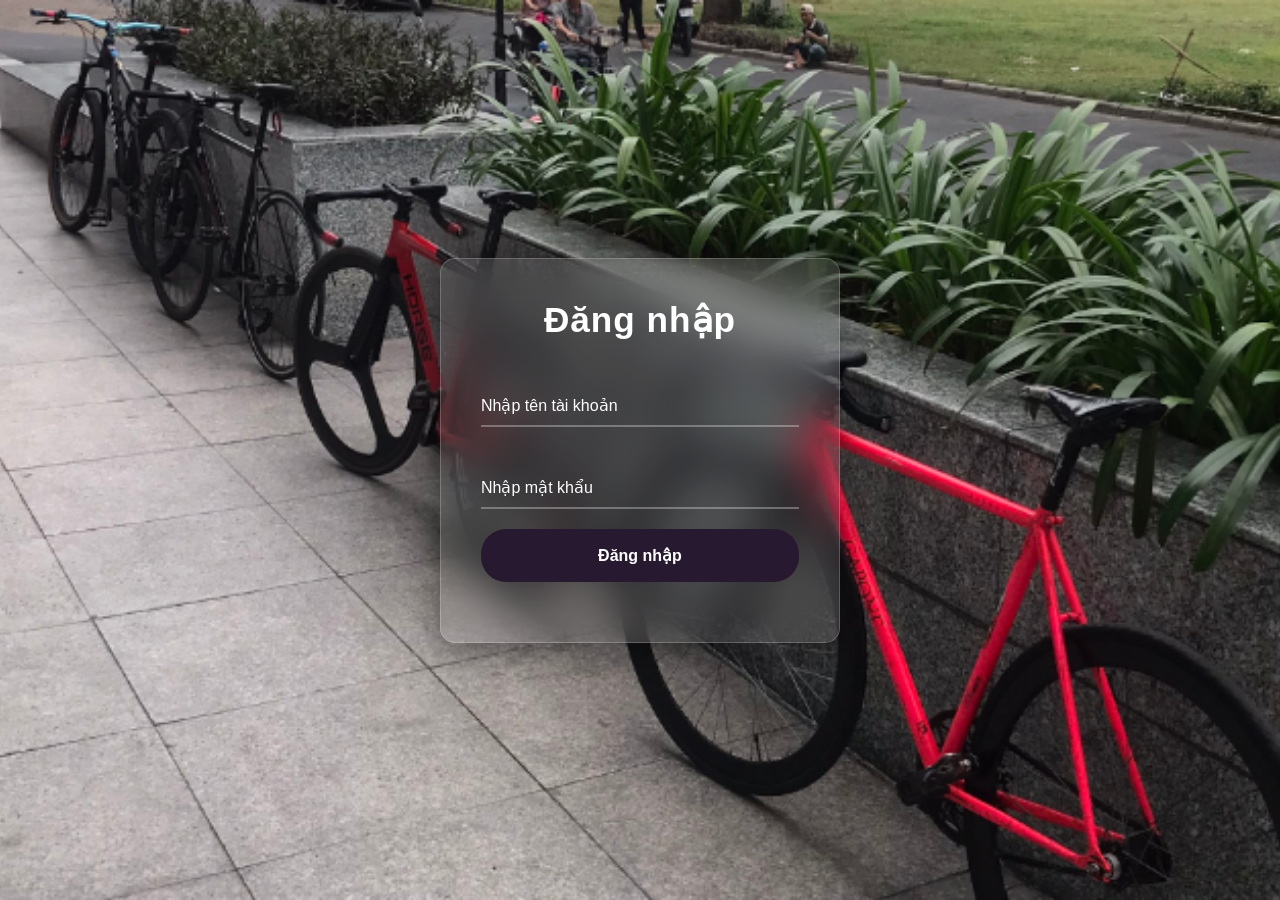
<file: dangnhap.html>
<!DOCTYPE html>
<html>
<head>
  <meta charset="UTF-8">
  <meta name="viewport" content="width=device-width, initial-scale=1.0">
  <title>Đăng nhập</title>
  <style>    #error-message {
    margin-top: 10px;
    color: lightred;
  }
  #success-message {
    margin-top: 10px;
    color: lightgreen;
  </style>
  <link rel="stylesheet" href="loginstyle.css">
</head>

<body>
  <div class="wrapper">
    <form id="loginForm" action="#">
      <h2>Đăng nhập</h2>
      <div class="input-field">
        <input type="text" id="username" required>
        <label>Nhập tên tài khoản</label>
      </div>
      <div class="input-field">
        <input type="password" id="password" required>
        <label>Nhập mật khẩu</label>
      </div>
      <button type="submit" id="ok" name="ok">Đăng nhập</button>
      <div id="error-message"></div>
      <div id="success-message"></div>
    </form>
  </div>
  <script src="scripts.js"></script>
</body>
</html>
</file>
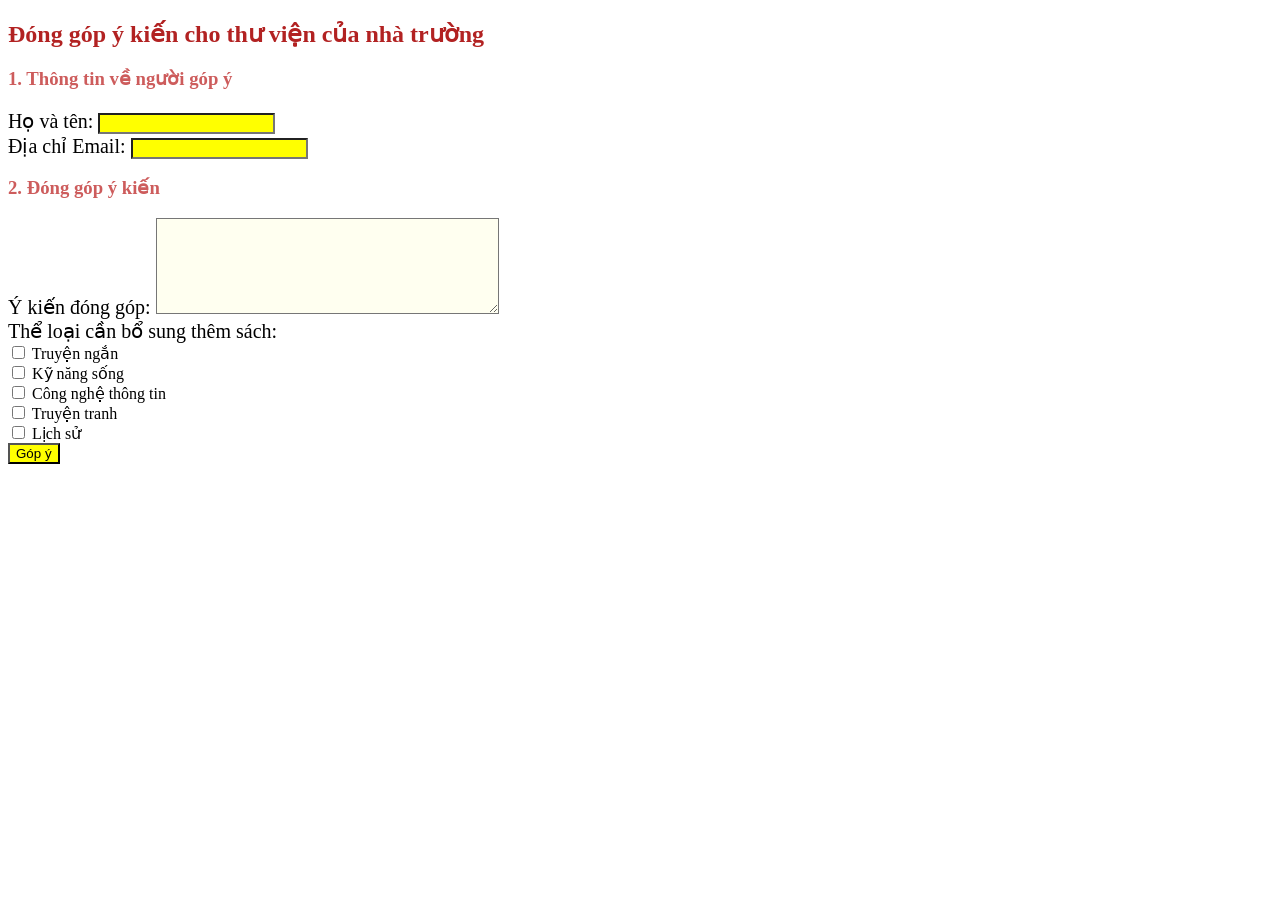
<file: contents/Bai7-NV1.html>
<!DOCTYPE html>
<html>
<head>
    <meta charset="utf-8">
    <title>Nhiệm vụ 1</title>
    <link href="style.css" rel="stylesheet">
</head>
<body>
    <form action="Bai7-NV3.html" method="GET">
        <h2>Đóng góp ý kiến cho thư viện của nhà trường</h2>
        <h3>1. Thông tin về người góp ý</h3>
        <label>Họ và tên: <input type="text" name="txtName"></label><br>
        <label>Địa chỉ Email: <input type="email" name="txtEmail"></label>
        <h3>2. Đóng góp ý kiến</h3>
        <label>Ý kiến đóng góp: <textarea name="txtComments" rows="6" cols="40"></textarea></label><br>
        <label>Thể loại cần bổ sung thêm sách:</label><br>
        <input type="checkbox" name="chkTruyenNgan" value="Truyện ngắn"> Truyện ngắn<br>
        <input type="checkbox" name="chkKyNang" value="Kỹ năng sống"> Kỹ năng sống<br>
        <input type="checkbox" name="chkCNTT" value="Công nghệ thông tin"> Công nghệ thông tin<br>
        <input type="checkbox" name="chkTruyenTranh" value="Truyện tranh"> Truyện tranh<br>
        <input type="checkbox" name="chkLichSu" value="Lịch sử"> Lịch sử<br>
        <input type="submit" name="cmd" value="Góp ý">
    </form>
</body>
</html>
</file>
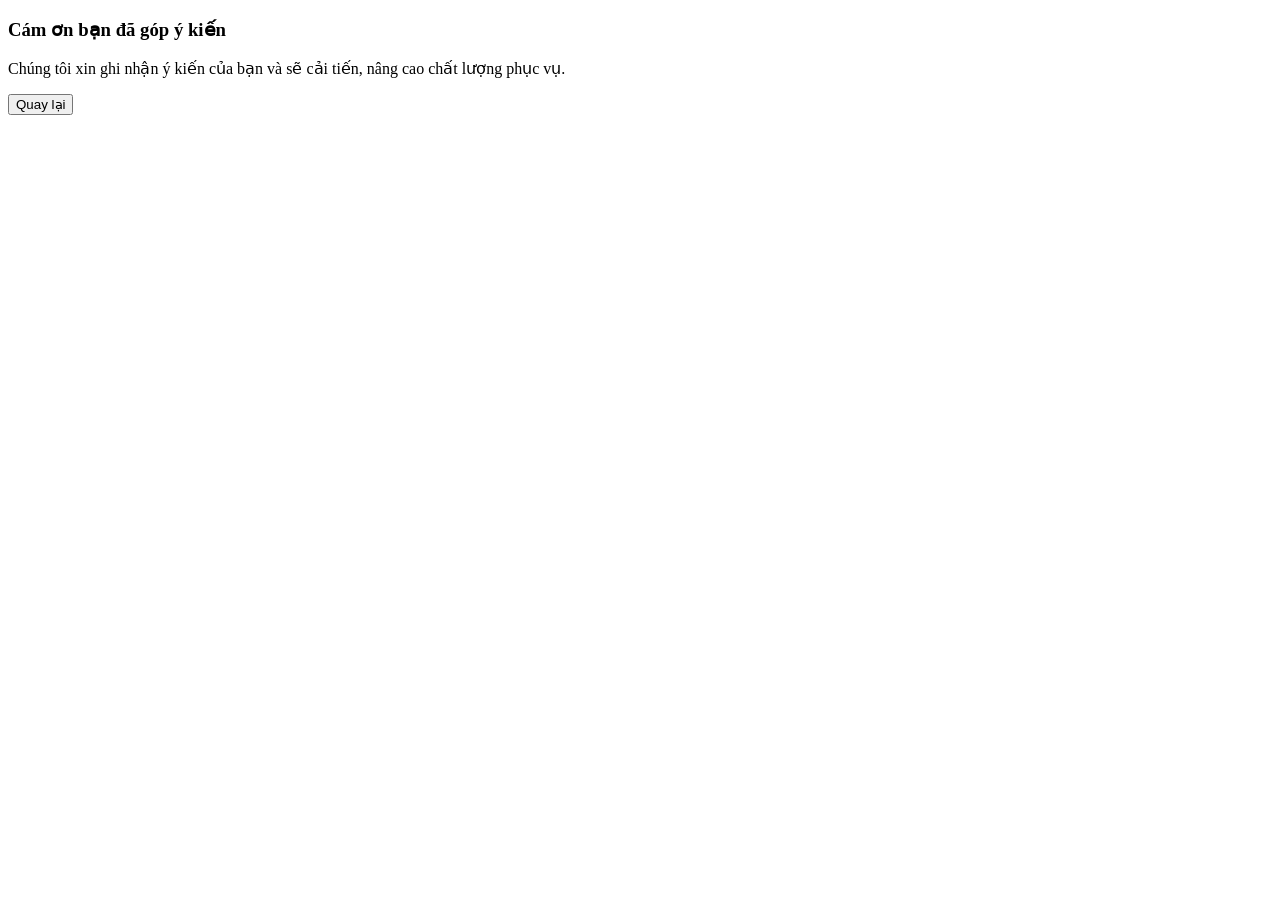
<file: contents/Bai7-NV3.html>
<!DOCTYPE html>
<html>
<head>
    <meta charset="utf-8">
    <title>Phản hồi</title>
</head>
<body>
    <form action="Bai7-NV1.html" method="GET">
        <h3>Cám ơn bạn đã góp ý kiến</h3>
        <p>Chúng tôi xin ghi nhận ý kiến của bạn và sẽ cải tiến, nâng cao chất lượng phục vụ.</p>
        <input type="submit" name="cmd" value="Quay lại">
    </form>
</body>
</html>
</file>
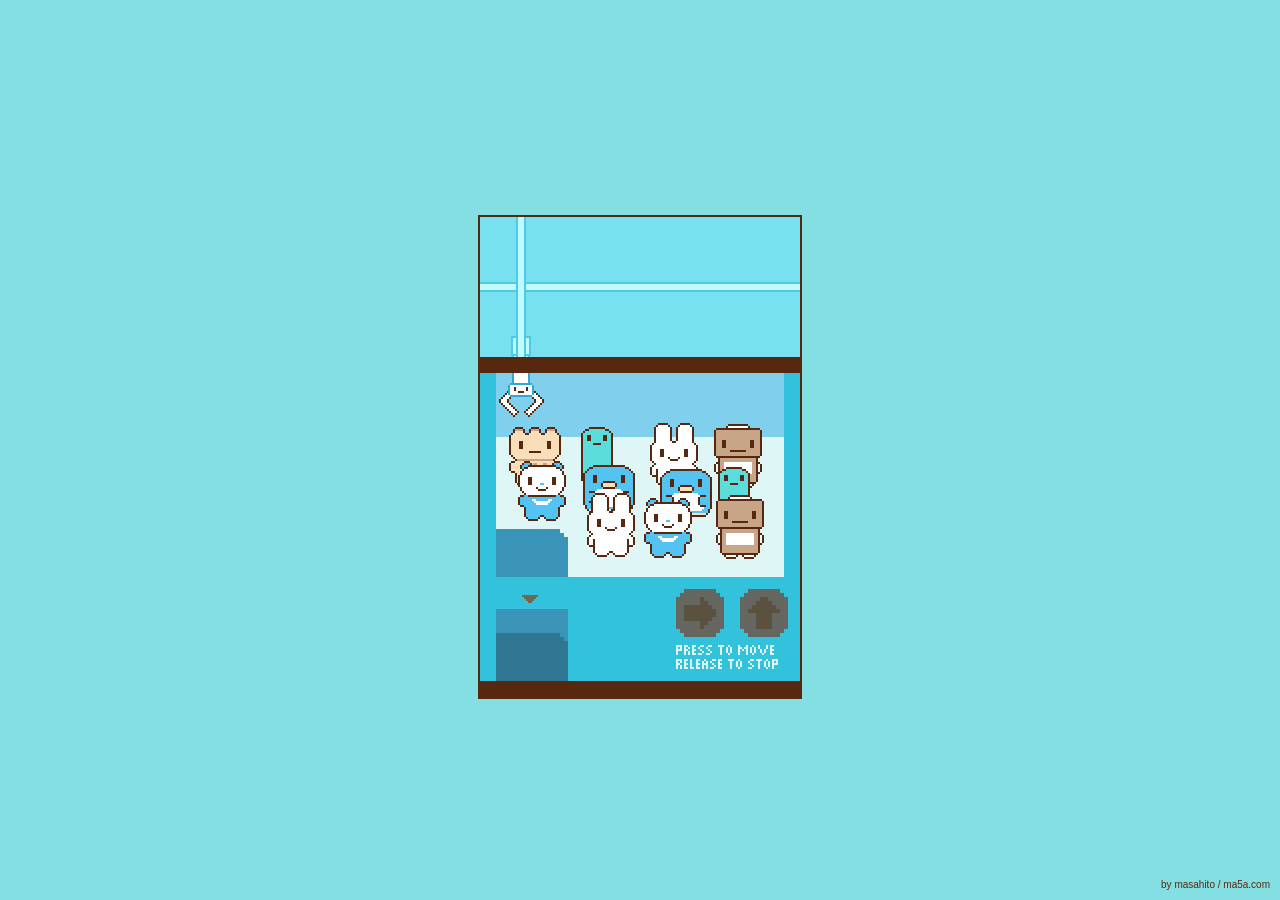
<file: contents/game.html>
<!DOCTYPE html>
<html lang="en">
  <head>
    <meta charset="UTF-8">
    <meta name="viewport" content="width=device-width, initial-scale=1.0">
    <link rel="stylesheet" href="claw-machine.css">
    <title>Claw Machine</title>
  </head>
  <body>
    <div class="wrapper">
      <div class="collection-box pix"></div>
      <div class="claw-machine">
        <div class="box pix">
          <div class="machine-top pix">
            <div class="arm-joint pix">
              <div class="arm pix">
                <div class="claws pix"></div>
              </div>
            </div>
            <div class="rail hori pix"></div>
            <div class="rail vert pix"></div>
          </div>
          <div class="machine-bottom pix">
            <div class="collection-point pix"></div>
          </div>
        </div>
        <div class="control pix">
          <div class="cover left"></div>
          <button class="hori-btn pix"></button>
          <button class="vert-btn pix"></button>
          <div class="cover right">
            <div class="instruction pix"></div>
          </div>
          <div class="cover bottom"></div>
          <div class="cover top">
            <div class="collection-arrow pix"></div>
          </div>
          <div class="collection-point pix"></div>
        </div>
      </div>
    </div>
    <div class="sign">
      by masahito / <a href="http://www.ma5a.com/">ma5a.com</a>
    </div>

    <script src="claw-machine.js"></script>
  </body>
</html>
</file>
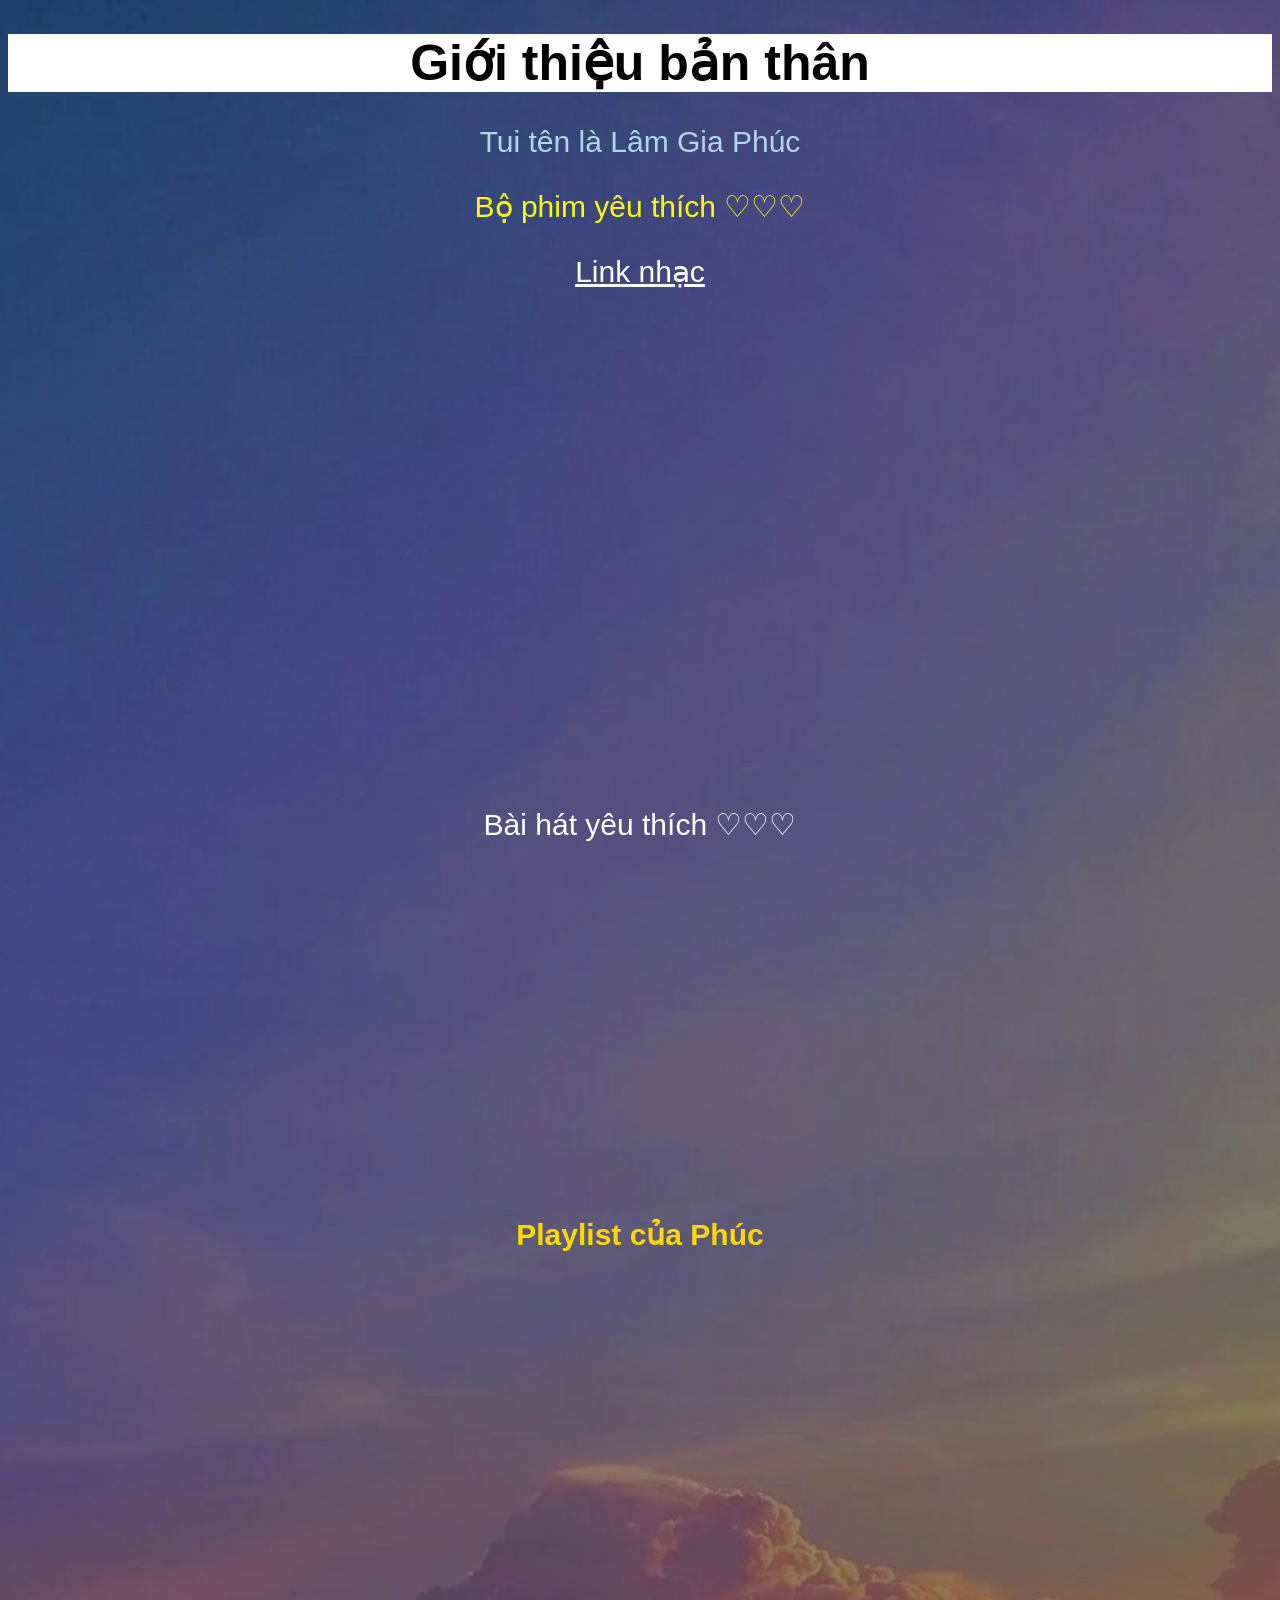
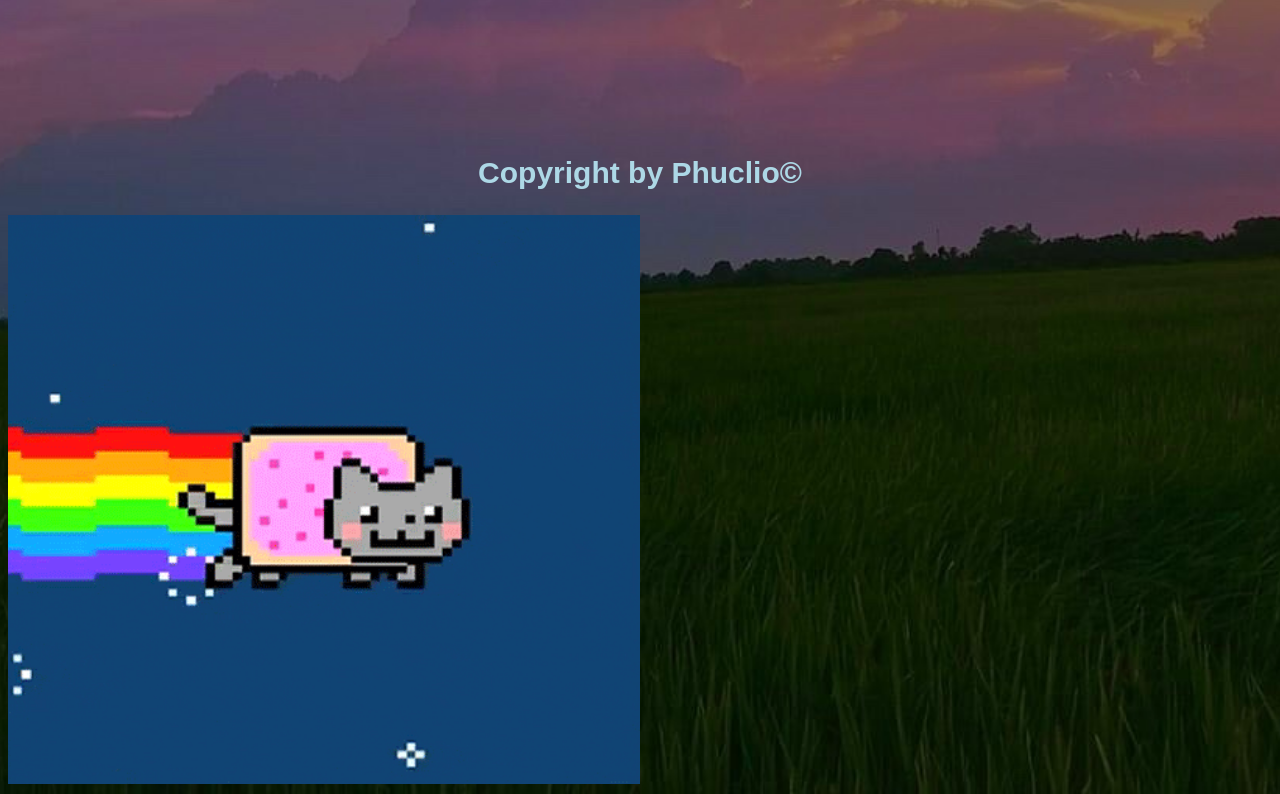
<file: contents/gioithieu.html>
<!DOCTYPE html>
<html>
<head>
  <meta charset="utf-8">
  <meta name="viewport" content="width=device-width">
  <title>replit</title>
</head>

<style>
    @keyframes colorChange {
      0% { color: red; }
      20% { color: lightcoral; }
      30% { color: limegreen; }
      40% { color: gold; }
      50% { color: lightblue; }
      60% { color: blue; }
      70% { color: yellow; }
      80% { color: purple; }
      90% { color: navy; }
      100% { color: green; }
    }

    h1 {
    animation: colorChange 3s infinite;   
    font-size: 50px;
    text-align: center;
    background-color: white;
    background-size: cover;
    line-height: ;
    font-family: 'Segoe UI', Tahoma, Geneva, Verdana, sans-serif;
    font-style: bold, italic;
  }

</style>
</head>
  <style>
    a {    
      font-size: 30px;
      text-align: center; 
      font-family: 'Segoe UI', Tahoma, Geneva, Verdana, sans-serif;
      color: white;
      }
</style>
</head>
  <style>
    p {    
      font-size: 30px;
      text-align: center; 
      line-height: 0,5cm;
      font-family: 'Segoe UI', Tahoma, Geneva, Verdana, sans-serif;
      color: hotpink;
      }
</style>
<h1>Giới thiệu bản thân</h1>
<p style="color: lightblue;">Tui tên là Lâm Gia Phúc</p>
<p style="color: yellow;"> Bộ phim yêu thích ♡♡♡</p>
<a href="https://www.youtube.com/watch?v=dQw4w9WgXcQ"target="_blank"><center>Link nhạc</center></a>
<br>
<div style="display: flex; justify-content: space-between; margin: 1cm 0.5cm; margin-left: -20px; margin-right: -20px;"> 
    <iframe src="https://www.youtube.com/embed/U-l4ya3ejko?si=n7wg0VI_BZkPfiSc" width="100%" height="360" frameborder="0"></iframe>
    <iframe src="https://www.youtube.com/embed/RneMEagAkcE?si=UhgVh7gZM16FVPdK"width="100%" height="360" frameborder="0"></iframe>
</div>
<br>
<p style="color: white;">Bài hát yêu thích ♡♡♡</p>
<iframe width="100%" height="300" scrolling="no" frameborder="no" allow="autoplay" src="https://w.soundcloud.com/player/?url=https%3A//api.soundcloud.com/tracks/1934224379&color=%2300bcff&auto_play=false&hide_related=false&show_comments=true&show_user=true&show_reposts=false&show_teaser=true&visual=true"></iframe><div style="font-size: 10px; color: #cccccc;line-break: anywhere;word-break: normal;overflow: hidden;white-space: nowrap;text-overflow: ellipsis; font-family: Interstate,Lucida Grande,Lucida Sans Unicode,Lucida Sans,Garuda,Verdana,Tahoma,sans-serif;font-weight: 100;"></iframe>
<br>
<style>
  h3 {    
    font-size: 30px;
    text-align: center; 
    color: gold;
    font-family: 'Segoe UI', Tahoma, Geneva, Verdana, sans-serif;
    }
</style>
<h3>Playlist của Phúc</h3>
<br>
<div style="display: flex; justify-content: space-between; margin: 1cm 0.5cm; margin-left: -10px; margin-right: -10px;"> 
  <iframe src="https://open.spotify.com/embed/playlist/37i9dQZF1EIVxOHBJEPPbR?utm_source=generator" width="50%" height="352" frameBorder="0" allowfullscreen="" allow="autoplay; clipboard-write; encrypted-media; fullscreen; picture-in-picture" loading="lazy"></iframe>
    <iframe src="https://open.spotify.com/embed/playlist/4gtmfgvg4SnNvus0i7QN9V?utm_source=generator" width="50%" height="352" frameBorder="0" allowfullscreen="" allow="autoplay; clipboard-write; encrypted-media; fullscreen; picture-in-picture" loading="lazy"></iframe>
</div>
<style>
  h2 {    
    font-size: 30px;
    text-align: center; 
    color: lightblue;
    font-family: 'Segoe UI', Tahoma, Geneva, Verdana, sans-serif;
  }
</style>
<br>
<h2>Copyright by Phuclio©</h2>
<img  width="50%" height="50%" src="picture/giphy.gif">
<style>
    body{
      background-image:url("picture/backgroud.jpg");
      background-size: cover;
      background-repeat: no-repeat;
      background-position: center;
    }
</style>
</file>
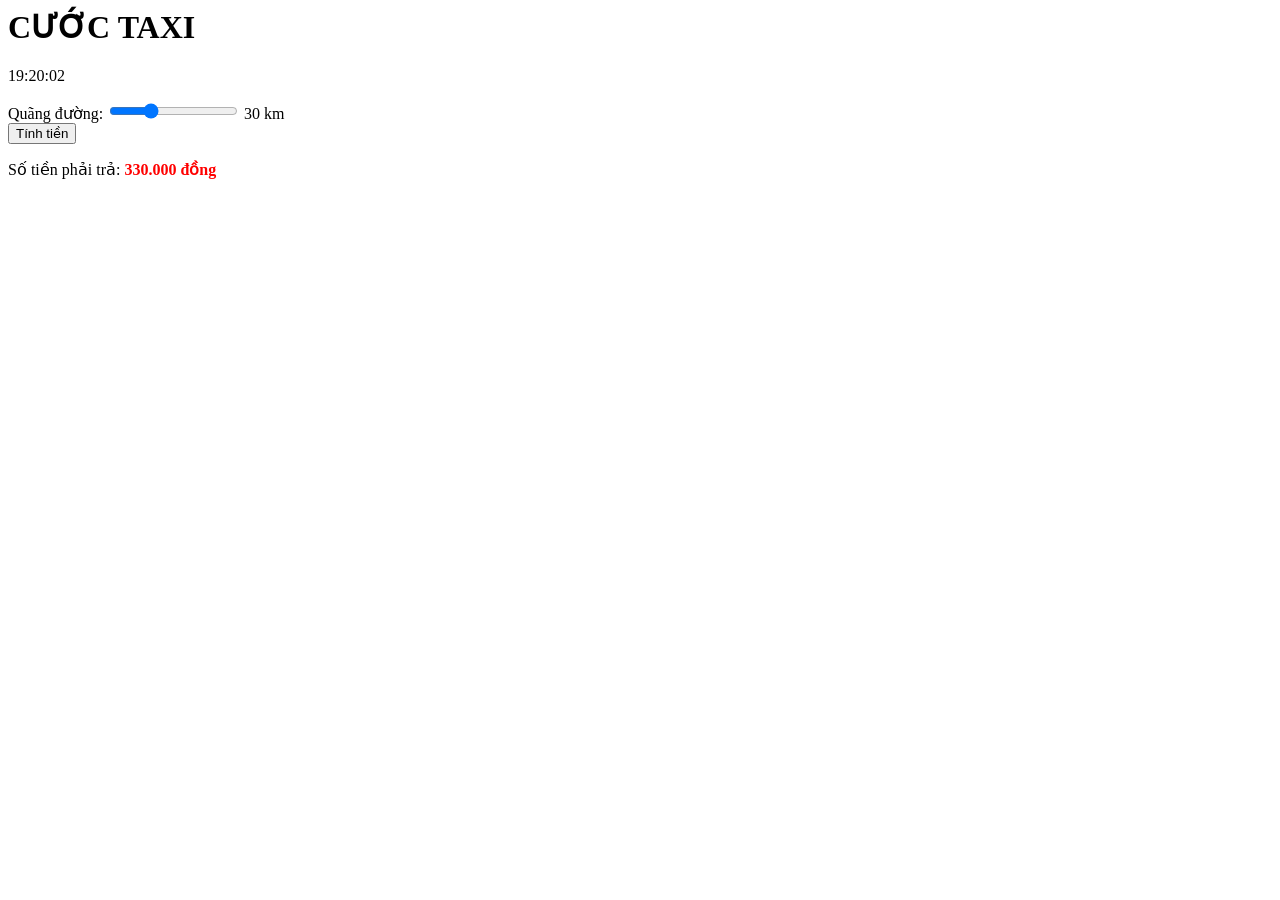
<file: contents/taxi.html>
<html>
<head>
  <title>Tính Tiền Taxi</title>
</head>
<body>
  <h1>CƯỚC TAXI</h1>
  <p id="time"></p>
  <div>
    Quãng đường:
    <input type="range" id="distance" min="0" max="100" value="30">
    <span id="distance-value">30 km</span>
  </div>
  <button onclick="calculateFare()">Tính tiền</button>
  <p>Số tiền phải trả: <span style="color: red; font-weight: bold;" id="fare">330.000 đồng</span></p>

  <script>
    function updateTime() {
      const now = new Date();
      const timeString = now.toLocaleTimeString('vi-VN');
      document.getElementById('time').textContent = timeString;
    }

    setInterval(updateTime, 1000);

    function calculateFare() {
      const distance = document.getElementById('distance').value;
      const distanceValueElement = document.getElementById('distance-value');
      distanceValueElement.textContent = distance + ' km';

      let fare = 0;
      if (distance <= 30) {
        fare = distance * 11000;
      } else {
        fare = 30 * 11000 + (distance - 30) * 9500;
      }

      const fareElement = document.getElementById('fare');
      fareElement.textContent = fare.toLocaleString('vi-VN') + ' đồng';
    }
  </script>
</body>
</html>
</file>
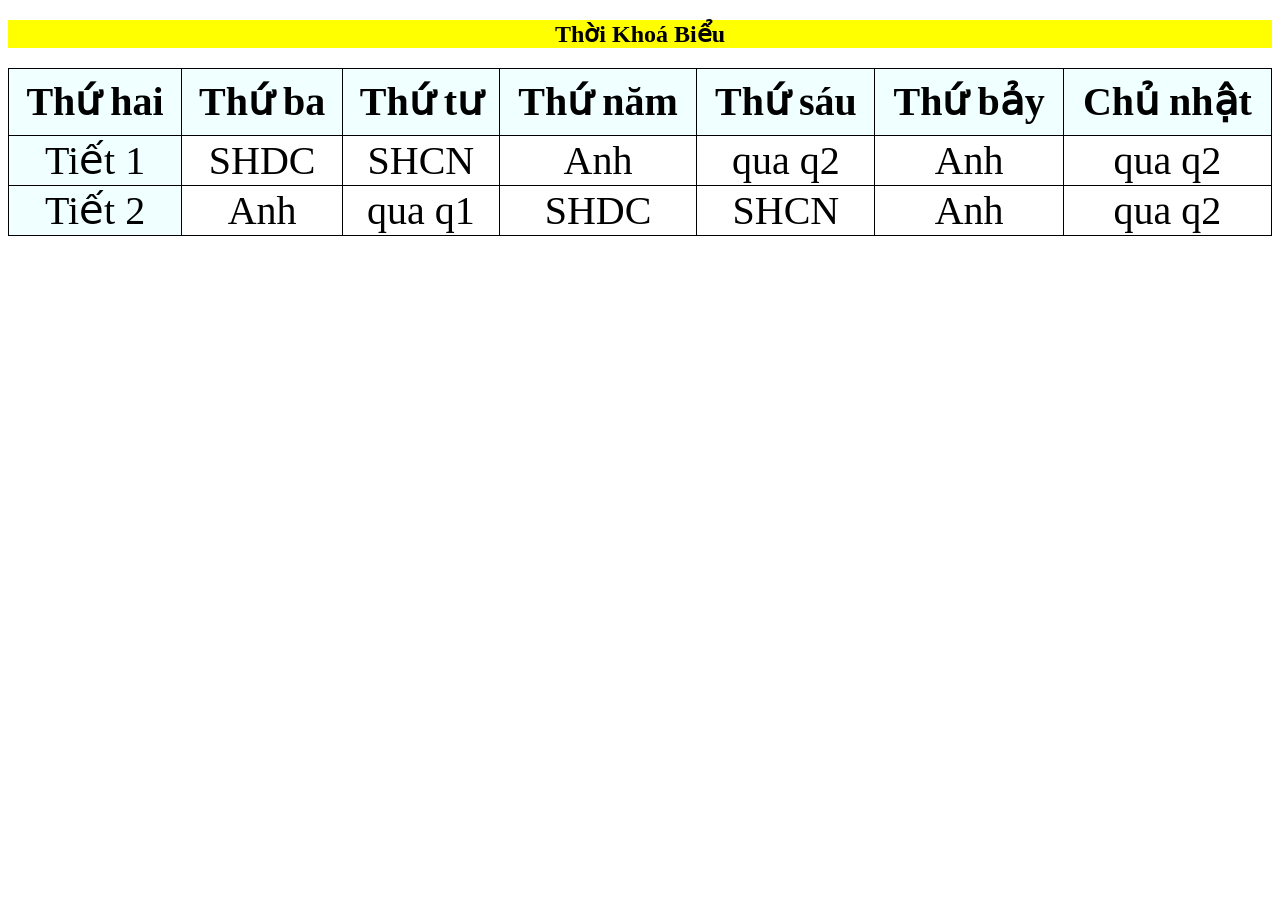
<file: contents/tkb.html>
<!DOCTYPE html>
<html>
<head>
<style>
table, th, td {
  border: 1px solid black;
  border-collapse: collapse;
  text-align: center;
  font-size: 40px;
}

th {
  background-color: azure;
  color: black;
  padding: 0.25cm;
}

  th:first-child, td:first-child {
    background-color: azure;
  }
</style>
</head>
<body>
  <h2 style= "color: black; background-color: yellow; padding: 0,25cm; text-align: center ">Thời Khoá Biểu</h2>
<table border="1" width="100%" style="font-size: 40px;">
    <tr>
      <th> Thứ hai </th>
      <th> Thứ ba </th>
      <th> Thứ tư</th>
      <th> Thứ năm</th>
      <th> Thứ sáu</th>
      <th> Thứ bảy</th>
      <th> Chủ nhật</th>
        </tr>
   <td> Tiết 1</td>
    <td> SHDC</td>
    <td> SHCN</td>
    <td> Anh </td>
    <td> qua q2</td>
    <td> Anh </td>
    <td> qua q2</td>
  
  </tr>
  <tr>
    <td>Tiết 2</td>
    <td> Anh </td>
    <td> qua q1</td>
    <td> SHDC</td>
    <td> SHCN</td>
    <td> Anh </td>
    <td> qua q2</td>
  </tr>
  </table>
</body>
</html>
</file>
<file: loginstyle.css>
* {
  margin: 0;
  padding: 0;
  box-sizing: border-box;
  font-family: "Open Sans", sans-serif;
}

body {
  display: flex;
  align-items: center;
  justify-content: center;
  min-height: 100vh;
  width: 100%;
  padding: 0 10px;
  background: linear-gradient(135deg, #ff9a9e 0%, #fad0c4 100%);
}

body::before {
  content: "";
  position: absolute;
  width: 100%;
  height: 100%;
  background: url("background.png"), #000;
  background-position: center;
  background-size: cover;
  z-index: -1;
}

.wrapper {
  width: 400px;
  border-radius: 15px;
  padding: 40px;
  text-align: center;
  background: rgba(255, 255, 255, 0.1);
  border: 1px solid rgba(255, 255, 255, 0.2);
  backdrop-filter: blur(20px);
  -webkit-backdrop-filter: blur(20px);
  box-shadow: 0 8px 32px rgba(0, 0, 0, 0.37);
  transition: all 0.3s ease;
}

.wrapper:hover {
  box-shadow: 0 12px 48px rgba(0, 0, 0, 0.5);
}

form {
  display: flex;
  flex-direction: column;
}

h2 {
  font-size: 2.2rem;
  margin-bottom: 25px;
  color: #ffffff;
  letter-spacing: 1px;
}

.input-field {
  position: relative;
  border-bottom: 2px solid rgba(255, 255, 255, 0.3);
  margin: 20px 0;
}

.input-field label {
  position: absolute;
  top: 50%;
  left: 0;
  transform: translateY(-50%);
  color: #ffffff;
  font-size: 16px;
  pointer-events: none;
  transition: 0.3s ease;
}

.input-field input {
  width: 100%;
  height: 40px;
  background: transparent;
  border: none;
  outline: none;
  font-size: 16px;
  color: #ffffff;
  padding: 0 10px;
}

.input-field input:focus~label,
.input-field input:valid~label {
  font-size: 0.9rem;
  top: 10px;
  transform: translateY(-150%);
  color: #ffdde1;
}

.forget {
  display: flex;
  align-items: center;
  justify-content: space-between;
  margin: 25px 0 35px 0;
  color: #ffffff;
}

#remember {
  accent-color: #ffdde1;
}

.forget label {
  display: flex;
  align-items: center;
}

.forget label p {
  margin-left: 8px;
}

.wrapper a {
  color: #ffdde1;
  text-decoration: none;
}

.wrapper a:hover {
  text-decoration: underline;
}

button {
  background-color: #271930;
 color: #ffffff;
  font-weight: 600;
  border: none;
  padding: 15px 20px;
  cursor: pointer;
  border-radius: 25px;
  font-size: 16px;
  border: 2px solid transparent;
  transition: all 0.3s ease;
}

button:hover {
  color: #000000;
  background: rgba(255, 255, 255, 0.2);
  border-color: #ffffff;
}

.register {
  text-align: center;
  margin-top: 30px;
  color: #ffffff;
}
</file>
<file: contents/style.css>
h2 {color: firebrick; font-family: Verdana;} 
h3 {color: indianred;} 
label {font-size: 20px;} 
input {background-color: yellow;} 
textarea {background-color: ivory;}
</file>
<file: contents/claw-machine.css>
*,
::before,
::after {
  box-sizing: border-box;
}

body {
  padding: 0;
  margin: 0;
  font-family: sans-serif;
  background-color: #84dfe2;
  --brown: #57280f;
  --blue: #33a5da;
  --dark-blue: #3a94b7;
  --machine-color: #32c2db;
  --machine-width: 160px;
  --m: 2;
}

.wrapper {
  display: flex;
  justify-content: center;
  align-items: center;
  height: 100vh;
  min-height: 600px;
  flex-direction: column;
}

.pix,
.pix::before,
.pix::after {
  width: calc(var(--w) * var(--m));
  height: calc(var(--h) * var(--m));
  image-rendering: pixelated;
  background-size: calc(var(--w) * var(--m)) calc(var(--h) * var(--m));
}

.pix::before,
.pix::after {
  position: absolute;
  content: '';
}

.claw-machine {
  display: flex;
  flex-direction: column;
  border: 2px solid var(--brown);
  overflow: hidden;
}

.collection-box {
  --h: 32px;
  width: calc(var(--m) * var(--machine-width));
  margin: calc(var(--m) * var(--h) * -1 - 10px) 0 24px;
  display: flex;
  align-items: bottom;
  justify-content: start;
}

.collection-box .toy-wrapper {
  position: relative;
  width: calc(100% / 6);
  display: flex;
  align-items: end;
  justify-content: center;
}

.collection-box .toy-wrapper .toy::after {
  top: auto;
  bottom: 0;
}

.toy-wrapper.squeeze-in {
  width: 0;
  animation: squeeze-in forwards 0.4s;
  animation-delay: 1.4s;
}

@keyframes squeeze-in {
  0% {
    width: 0;
  }
  100% {
    width: calc(100% / 6);
  }
}

@keyframes show-toy-2 {
  0% {
    opacity: 0;
    transform: translateY(-100vh);
  }
  100% {
    opacity: 1;
    transform: translateY(0);
  }
}

.toy-wrapper .toy {
  opacity: 0;
  transform: translateY(-100vh);
  animation: forwards show-toy-2 0.8s;
  animation-delay: 1s;
}

.claw-machine.show-overlay::after {
  content: '';
  position: absolute;
  width: 100%;
  height: 100%;
  left: 0;
  top: 0;
  background-color: var(--machine-color);
  opacity: 0.6;
  z-index: 6;
  pointer-events: none;
}

.box {
  position: relative;
  background-color: #7fcfed;
  --w: var(--machine-width);
  --h: 180px;
}

.box::before {
  background-color: var(--brown);
  top: calc(70px * var(--m));
  width: 100%;
  height: calc(var(--m) * 8px);
  z-index: 5;
}

.box::after {
  background-color: var(--machine-color);
  top: calc(70px * var(--m));
  right: 0px;
  width: calc(var(--m) * 8px);
  height: calc(var(--m) * 170px);
  z-index: 2;
}

.machine-top,
.machine-bottom {
  position: absolute;
  width: 100%;
  --h: 70px;
  height: calc(var(--h) * var(--m));
}

.machine-top {
  top: 0;
  display: flex;
  align-items: center;
  z-index: 1;
}

.machine-top::after {
  content: '';
  top: 0;
  left: 0;
  width: 100%;
  height: 100%;
  background-color: #70f7f372;
}

.machine-bottom {
  bottom: 0;
  background-color: #def7f6;
}

.collection-point {
  position: absolute;
  bottom: 0;
  background-image: url([data-uri]);
  --w: 44px;
  --h: 24px;
  /* z-index: 2; */
  z-index: 0;
}

.rail {
  top: 0;
  left: 0;
  transition: 0.3s;
  border: solid var(--blue);
}

.rail.hori {
  --h: 5px;
  width: 100%;
  background-color: #fff;
  border-width: 2px 0;
}

.rail.vert {
  position: absolute;
  --h: 70px;
  --w: 5px;
  background-color: #fff;
  border-width: 0 2px;
}

.arm-joint {
  position: absolute;
  top: 0;
  left: 0;
  --w: 5px;
  --h: 5px;
  transition: 0.3s;
  z-index: -1;
}

.arm-joint::after {
  position: absolute;
  border: solid var(--blue) 2px;
  background-color: #fff;
  --w: 10px;
  --h: 10px;
  top: calc(var(--m) * var(--h) * -0.25);
  left: calc(var(--m) * var(--w) * -0.25);
}

.arm::after {
  position: absolute;
  --w: 13px;
  --h: 7px;
  bottom: calc(var(--m) * -1px);
  left: calc(var(--m) * -3px);
  background-image: url([data-uri]);
}

.arm.missed::after {
  background-image: url([data-uri]);
}

.control {
  position: relative;
  --h: 60px;
  width: 100%;
  text-align: right;
  background-color: var(--dark-blue);
}

.cover {
  position: absolute;
  background-color: var(--machine-color);
  --top-size: calc(var(--m) * 20px);
  --bottom-size: calc(var(--m) * 10px);
  z-index: 4;
}

.top {
  top: 0;
  width: 100%;
  height: calc(var(--m) * 16px);
}

.collection-arrow {
  position: absolute;
  left: calc(var(--m) * 21px);
  top: calc(var(--m) * 9px);
  --w: 8px;
  --h: 4px;
  background-image: url([data-uri]);
  filter: sepia(1) brightness(0.5);
}

.bottom {
  bottom: 0px;
  width: 100%;
  height: calc(var(--m) * 8px);
  background-color: var(--brown);
}

.left {
  bottom: 0px;
  left: 0px;
  height: calc(var(--m) * 170px);
  width: calc(var(--m) * 8px);
}

.right {
  top: 0;
  right: 0px;
  height: 100%;
  width: calc(var(--m) * 116px);
}

.instruction {
  position: absolute;
  --w: 51px;
  --h: 12px;
  background-image: url([data-uri]);
  top: calc(var(--m) * 34px);
  right: calc(var(--m) * 11px);
}

.arm {
  position: absolute;
  --w: 7px;
  --h: 28px;
  background-color: #fff;
  box-shadow: 0 0 0 2px var(--blue);
  transition: 0.3s;
  margin-top: calc(var(--m) * -1px);
  margin-left: calc(var(--m) * -1px);
}

.claws {
  position: absolute;
  --w: 3px;
  --h: 10px;
  bottom: calc(var(--m) * -5px);
  left: calc(var(--m) * 2.5px);
}

.claws::before,
.claws::after {
  top: 0;
  --w: 10px;
  --h: 16px;
  transition: 0.2s;
}

.claws::before {
  left: calc(var(--m) * -10px);
  background-image: url([data-uri]);
  --close-angle: 45deg;
  transform-origin: top right;
}

.claws::after {
  left: calc(var(--m) * 2.5px);
  background-image: url([data-uri]);
  --close-angle: -45deg;
  transform-origin: top left;
}

.arm.open .claws::before,
.arm.open .claws::after {
  rotate: var(--close-angle);
}

.arm-joint::before {
  --w: 20px;
  --h: 16px;
  transform: scale(var(--scale));
  margin-left: -15px;
  margin-top: var(--shadow-pos);
  background-image: url([data-uri]);
  background-image: url([data-uri]);
  z-index: -1;
  opacity: 0.5;
}

button {
  position: relative;
  z-index: 5;
  --w: 24px;
  --h: 24px;
  margin: 12px 12px 0 0;
  border: 0;
  background-color: transparent;
  background-image: url([data-uri]);
  filter: sepia(1) brightness(0.4);
  pointer-events: none;
  cursor: pointer;
}

.hori-btn {
  transform: rotate(90deg);
}

.active {
  animation: pulse infinite 1s;
  pointer-events: all;
}

@keyframes pulse {
  0%,
  100% {
    filter: sepia(0);
  }
  50% {
    filter: sepia(1);
  }
}

.toy.display {
  transform: scale(3);
  animation: forwards show-toy-1 0.8s;
  animation-delay: 1s;
}

.toy {
  position: absolute;
  transition: transform 1s, left 0.3s, top 0.3s;
  --m: 2;
  --w: 20px;
  --h: 27px;
  transform: rotate(var(--rotate-angle));
  pointer-events: none;
}

.toy::after {
  content: '';
}

.toy.bear::after {
  --w: 24px;
  --h: 30px;
  top: calc(var(--m) * -2px);
  left: calc(var(--m) * -2px);
  background-image: url([data-uri]);
}

.toy.bear.grabbed::after {
  background-image: url([data-uri]);
}

.toy-wrapper .toy.bear::after {
  background-image: url([data-uri]);
}

.toy.bunny {
  --w: 20px;
  --h: 29px;
}

.toy.bunny::after {
  --w: 24px;
  --h: 32px;
  top: calc(var(--m) * -2px);
  left: calc(var(--m) * -2px);
  background-image: url([data-uri]);
}

.toy.bunny.grabbed::after {
  background-image: url([data-uri]);
}

.toy-wrapper .toy.bunny::after {
  background-image: url([data-uri]);
}

.toy.golem::after {
  --w: 26px;
  --h: 30px;
  top: calc(var(--m) * -1px);
  left: calc(var(--m) * -3px);
  background-image: url([data-uri]);
}

.toy.golem.grabbed::after {
  background-image: url([data-uri]);
}

.toy-wrapper .toy.golem::after {
  background-image: url([data-uri]);
}

.toy.cucumber {
  --w: 16px;
  --h: 28px;
}

.toy.cucumber::after {
  --w: 16px;
  --h: 30px;
  top: calc(var(--m) * 1px);
  left: 0;
  background-image: url([data-uri]);
}

.toy.cucumber.grabbed::after {
  background-image: url([data-uri]);
}

.toy-wrapper .toy.cucumber::after {
  background-image: url([data-uri]);
}

.toy.penguin {
  --w: 24px;
  --h: 22px;
}

.toy.penguin::after {
  --w: 26px;
  --h: 24px;
  top: calc(var(--m) * -1px);
  left: calc(var(--m) * -1px);
  background-image: url([data-uri]);
}

.toy.penguin.grabbed::after {
  background-image: url([data-uri]);
}

.toy-wrapper .toy.penguin::after {
  background-image: url([data-uri]);
}

.toy.robot {
  --w: 20px;
  --h: 30px;
}

.toy.robot::after {
  --w: 24px;
  --h: 32px;
  top: calc(var(--m) * -1px);
  left: calc(var(--m) * -2px);
  background-image: url([data-uri]);
}

.toy.robot.grabbed::after {
  background-image: url([data-uri]);
}

.toy-wrapper .toy.robot::after {
  background-image: url([data-uri]);
}

.toy.selected {
  pointer-events: all;
}

@keyframes show-toy-1 {
  0% {
    opacity: 1;
    transform: scale(3) translateY(0);
  }
  30% {
    opacity: 0;
  }
  100% {
    opacity: 0;
    transform: scale(1) translateY(-100vh);
  }
}

.control .collection-point {
  filter: brightness(0.8);
  bottom: calc(var(--m) * 8px);
}

.sign {
  position: absolute;
  color: var(--brown);
  bottom: 10px;
  right: 10px;
  font-size: 10px;
}

a {
  color: var(--brown);
  text-decoration: none;
}

a:hover {
  text-decoration: underline;
}
</file>
